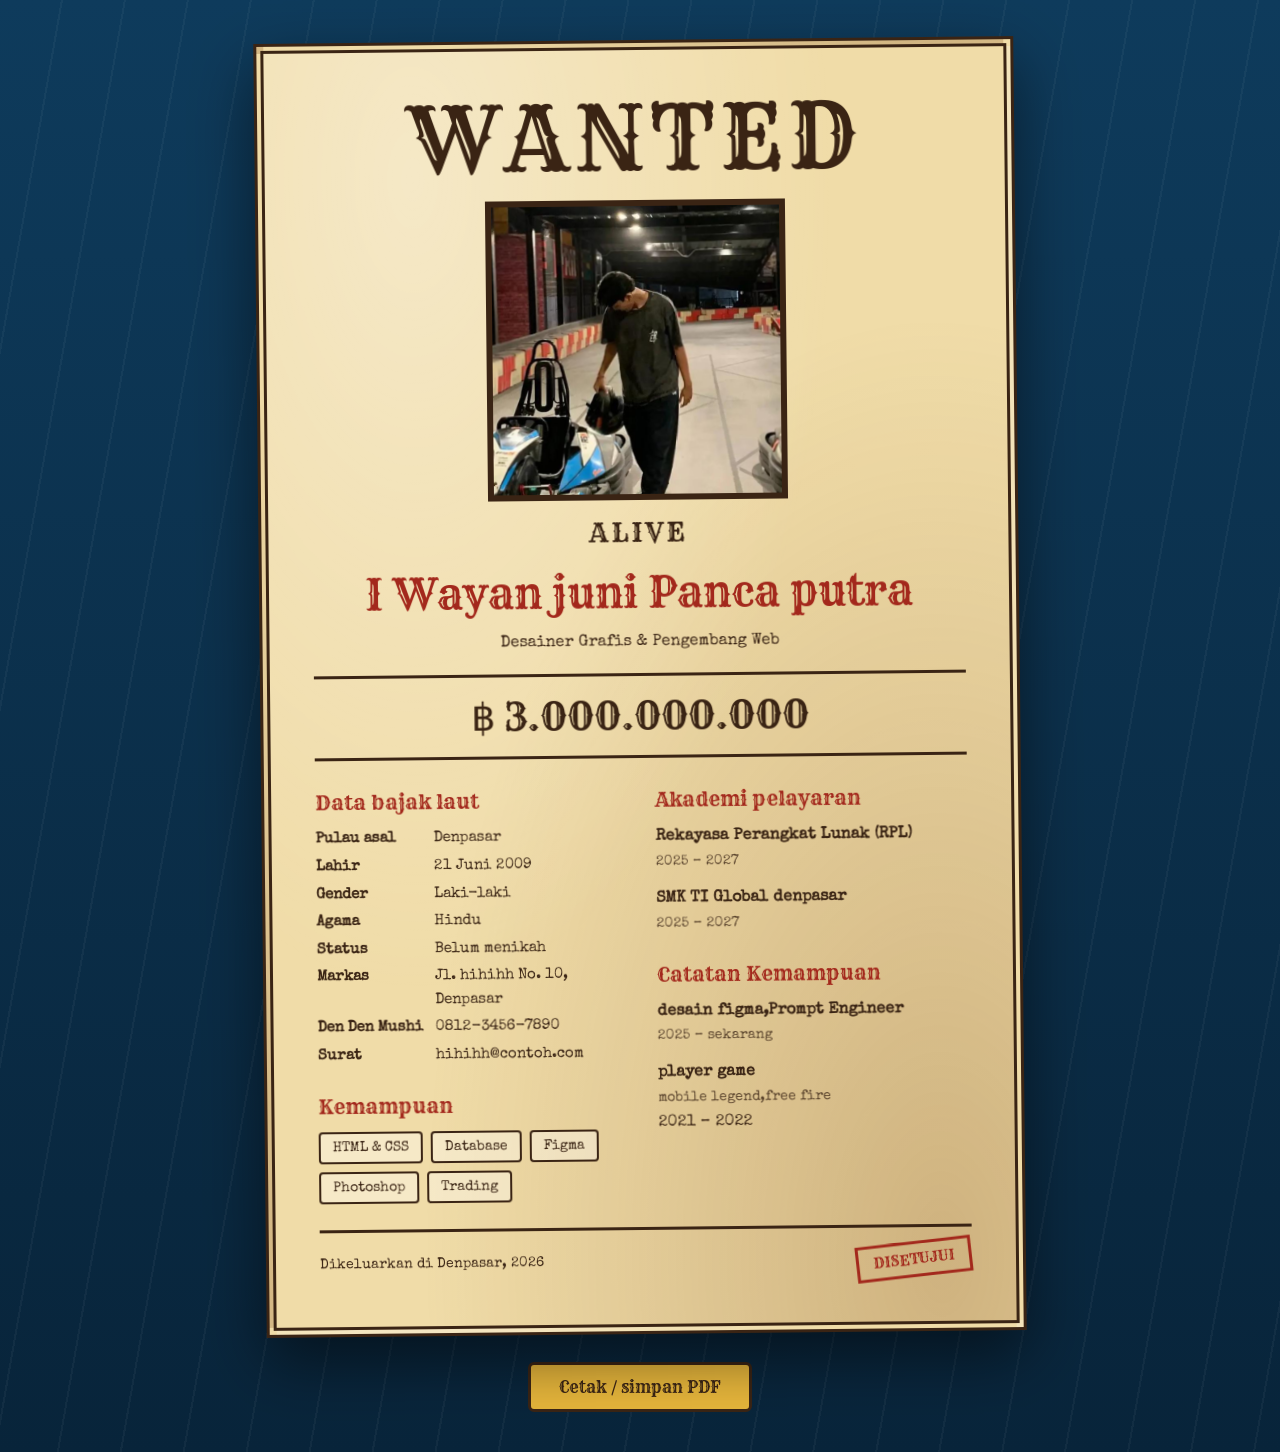
<file: about.html>
<!DOCTYPE html>
<html lang="id">
<head>
<meta charset="UTF-8">
<meta name="viewport" content="width=device-width, initial-scale=1">
<title>Biodata Bajak Laut — I Wayan Juni Panca Putra</title>
<link rel="preconnect" href="https://fonts.googleapis.com">
<link rel="preconnect" href="https://fonts.gstatic.com" crossorigin>
<link href="https://fonts.googleapis.com/css2?family=Rye&family=Special+Elite&display=swap" rel="stylesheet">
<style>
  :root {
    --sea: #0e3b5c;
    --sea-dark: #08243a;
    --parchment: #f0dca8;
    --parchment-dark: #d9bd7c;
    --ink: #3a2414;
    --red: #a3281c;
    --gold: #e8b73b;
  }
  * { box-sizing: border-box; margin: 0; padding: 0; }
  body {
    font-family: "Special Elite", "Courier New", monospace;
    color: var(--ink); line-height: 1.55;
    padding: clamp(12px, 4vw, 40px);
    background:
      repeating-linear-gradient(100deg, transparent 0 60px, rgba(255,255,255,.04) 60px 62px),
      linear-gradient(180deg, var(--sea), var(--sea-dark));
    min-height: 100vh;
  }
  h1, h2, .wanted { font-family: "Rye", Georgia, serif; font-weight: 400; }

  .poster {
    max-width: 760px; margin: 0 auto;
    padding: clamp(22px, 5vw, 44px);
    background:
      radial-gradient(ellipse at 20% 10%, rgba(255,255,255,.35), transparent 50%),
      radial-gradient(ellipse at 90% 95%, rgba(120,70,20,.28), transparent 55%),
      var(--parchment);
    border: 10px double var(--ink);
    box-shadow: 0 25px 60px rgba(0,0,0,.5);
    transform: rotate(-.6deg);
    animation: drop .8s cubic-bezier(.2,.9,.3,1.1) both;
  }
  @keyframes drop { from { opacity: 0; transform: translateY(-40px) rotate(-3deg); } to { opacity: 1; transform: rotate(-.6deg); } }

  .wanted { font-size: clamp(3rem, 12vw, 5.5rem); text-align: center; letter-spacing: .06em; line-height: 1; }

  .photo {
    width: min(100%, 300px); aspect-ratio: 1; margin: 18px auto 14px;
    border: 6px solid var(--ink); background: var(--parchment-dark) center / cover; /* ganti: background-image: url('foto.jpg') */
    display: grid; place-items: center;
    font: 400 4.5rem "Rye", serif; color: rgba(58,36,20,.55);
  }
  .dead { text-align: center; font-family: "Rye", serif; font-size: clamp(1.1rem, 4vw, 1.6rem); letter-spacing: .12em; }
  .name { text-align: center; font-family: "Rye", serif; font-size: clamp(1.6rem, 6vw, 2.6rem); margin: 6px 0; color: var(--red); }
  .title { text-align: center; margin-bottom: 4px; }
  .bounty { text-align: center; font-family: "Rye", serif; font-size: clamp(1.6rem, 6vw, 2.4rem); padding: 10px 0; border-block: 3px solid var(--ink); margin: 18px 0 26px; }

  .grid { display: grid; grid-template-columns: 1fr 1fr; gap: 28px; }
  h2 { font-size: 1.25rem; margin-bottom: 10px; color: var(--red); }
  section + section { margin-top: 22px; }
  dl { display: grid; grid-template-columns: auto 1fr; gap: 4px 12px; font-size: .95rem; }
  dt { font-weight: bold; }
  .entry + .entry { margin-top: 12px; }
  .entry b { display: block; }
  .entry small { font-size: .85rem; opacity: .8; }
  .skills { list-style: none; display: flex; flex-wrap: wrap; gap: 8px; }
  .skills li { padding: 3px 12px; border: 2px solid var(--ink); border-radius: 4px; background: rgba(255,255,255,.35); font-size: .9rem; }

  .stamp {
    margin-top: 26px; padding-top: 14px; border-top: 3px solid var(--ink);
    display: flex; justify-content: space-between; align-items: center; gap: 12px; flex-wrap: wrap; font-size: .9rem;
  }
  .seal { font-family: "Rye", serif; color: var(--red); border: 3px solid var(--red); padding: 4px 14px; transform: rotate(-6deg); }

  .actions { text-align: center; margin-top: 28px; }
  button {
    font: 1rem "Rye", serif; padding: 12px 28px; cursor: pointer;
    background: var(--gold); color: var(--ink); border: 3px solid var(--ink); border-radius: 6px;
  }
  :focus-visible { outline: 3px solid #fff; outline-offset: 3px; }

  @media (max-width: 640px) { .grid { grid-template-columns: 1fr; } }
  @media (prefers-reduced-motion: reduce) { .poster { animation: none; } }
  @media print {
    body { background: #fff; padding: 0; }
    .poster { transform: none; box-shadow: none; animation: none; -webkit-print-color-adjust: exact; print-color-adjust: exact; }
    .actions { display: none; }
  }
</style>
</head>
<body>

<main class="poster">
  <div class="wanted">WANTED</div>
  <div class="photo" style="background-image: url('hihi.jpeg')"></div>
  <p class="dead">ALIVE</p>
  <h1 class="name">I Wayan juni Panca putra</h1>
  <p class="title">Desainer Grafis &amp; Pengembang Web</p>
  <p class="bounty">฿ 3.000.000.000</p>

  <div class="grid">
    <div>
      <section>
        <h2>Data bajak laut</h2>
        <dl>
          <dt>Pulau asal</dt><dd>Denpasar</dd>
          <dt>Lahir</dt><dd>21 Juni 2009</dd>
          <dt>Gender</dt><dd>Laki-laki</dd>
          <dt>Agama</dt><dd>Hindu</dd>
          <dt>Status</dt><dd>Belum menikah</dd>
          <dt>Markas</dt><dd>Jl. hihihh No. 10, Denpasar</dd>
          <dt>Den Den Mushi</dt><dd>0812-3456-7890</dd>
          <dt>Surat</dt><dd>hihihh@contoh.com</dd>
        </dl>
      </section>
      <section>
        <h2>Kemampuan</h2>
        <ul class="skills">
          <li>HTML &amp; CSS</li>
          <li>Database</li>
          <li>Figma</li>
          <li>Photoshop</li>
          <li>Trading</li>
        </ul>
      </section>
    </div>

    <div>
      <section>
        <h2>Akademi pelayaran</h2>
        <div class="entry"><b>Rekayasa Perangkat Lunak (RPL)</b><small>2025 – 2027</small></div>
        <div class="entry"><b>SMK TI Global denpasar</b><small>2025 – 2027</small></div>
      </section>
      <section>
        <h2>Catatan Kemampuan</h2>
        <div class="entry"><b>desain figma,Prompt Engineer</b><small>2025 – sekarang</small><br></div>
        <div class="entry"><b>player game </b><small>mobile legend,free fire</small><br>2021 – 2022</div>
      </section>
    </div>
  </div>

  <div class="stamp">
    <span>Dikeluarkan di Denpasar, 2026</span>
    <span class="seal">DISETUJUI</span>
  </div>
</main>

<div class="actions"><button onclick="window.print()">Cetak / simpan PDF</button></div>

</body>
</html>
</file>
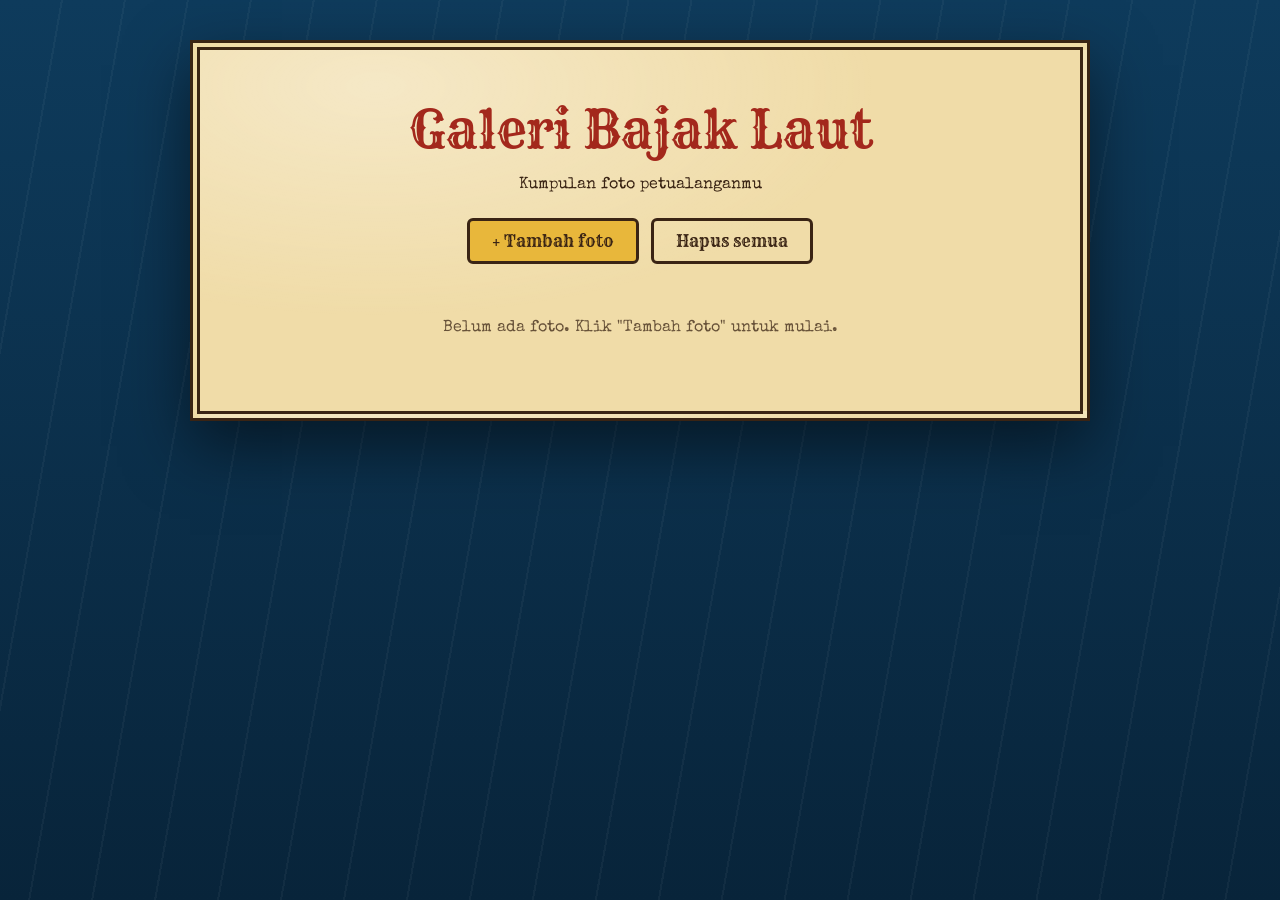
<file: gallery.html>
<!DOCTYPE html>
<html lang="id">
<head>
<meta charset="UTF-8">
<meta name="viewport" content="width=device-width, initial-scale=1">
<title>Galeri Bajak Laut</title>
<link rel="preconnect" href="https://fonts.googleapis.com">
<link rel="preconnect" href="https://fonts.gstatic.com" crossorigin>
<link href="https://fonts.googleapis.com/css2?family=Rye&family=Special+Elite&display=swap" rel="stylesheet">
<style>
  :root { --sea:#0e3b5c; --sea-dark:#08243a; --parchment:#f0dca8; --ink:#3a2414; --red:#a3281c; --gold:#e8b73b; }
  * { box-sizing: border-box; margin: 0; padding: 0; }
  body {
    font-family: "Special Elite", "Courier New", monospace; color: var(--ink); line-height: 1.55;
    padding: clamp(12px, 4vw, 40px); min-height: 100vh;
    background: repeating-linear-gradient(100deg, transparent 0 60px, rgba(255,255,255,.04) 60px 62px), linear-gradient(180deg, var(--sea), var(--sea-dark));
  }
  h1 { font-family: "Rye", Georgia, serif; font-weight: 400; }

  .board {
    max-width: 900px; margin: 0 auto; padding: clamp(20px, 5vw, 40px);
    background: radial-gradient(ellipse at 20% 10%, rgba(255,255,255,.35), transparent 50%), var(--parchment);
    border: 10px double var(--ink); box-shadow: 0 25px 60px rgba(0,0,0,.5);
  }
  h1 { font-size: clamp(2rem, 7vw, 3.2rem); text-align: center; color: var(--red); }
  .sub { text-align: center; margin: 4px 0 20px; }

  .bar { display: flex; justify-content: center; gap: 12px; flex-wrap: wrap; margin-bottom: 22px; }
  button, .add {
    font: 1rem "Rye", serif; padding: 10px 22px; cursor: pointer;
    background: var(--gold); color: var(--ink); border: 3px solid var(--ink); border-radius: 6px;
  }
  .clear { background: transparent; }

  .grid { display: grid; grid-template-columns: repeat(auto-fill, minmax(150px, 1fr)); gap: 14px; }
  .item { position: relative; }
  .item img { width: 100%; aspect-ratio: 1; object-fit: cover; border: 4px solid var(--ink); cursor: zoom-in; display: block; }
  .item .del {
    position: absolute; top: 6px; right: 6px; width: 28px; height: 28px; padding: 0;
    border-radius: 50%; font: 1rem sans-serif; line-height: 1; background: var(--red); color: #fff; border: 2px solid var(--ink);
  }
  .empty { text-align: center; opacity: .75; padding: 30px 0; }

  .lightbox { position: fixed; inset: 0; z-index: 10; padding: 20px; display: none; place-items: center; background: rgba(0,0,0,.88); cursor: zoom-out; }
  .lightbox.show { display: grid; }
  .lightbox img { max-width: 100%; max-height: 100%; border: 6px solid var(--parchment); }
  .nav { position: absolute; top: 50%; transform: translateY(-50%); font-size: 1.6rem; padding: 8px 16px; }
  .prev { left: 14px; } .next { right: 14px; }

  :focus-visible { outline: 3px solid #fff; outline-offset: 3px; }
</style>
</head>
<body>

<main class="board">
  <h1>Galeri Bajak Laut</h1>
  <p class="sub">Kumpulan foto petualanganmu</p>

  <div class="bar">
    <label class="add">+ Tambah foto
      <input type="file" accept="image/*" multiple id="input" hidden>
    </label>
    <button class="clear" id="clear">Hapus semua</button>
  </div>

  <p class="empty" id="empty">Belum ada foto. Klik "Tambah foto" untuk mulai.</p>
  <div class="grid" id="grid"></div>
</main>

<div class="lightbox" id="lightbox">
  <button class="nav prev" id="prev" aria-label="Foto sebelumnya">&#8249;</button>
  <img alt="Foto besar">
  <button class="nav next" id="next" aria-label="Foto berikutnya">&#8250;</button>
</div>

<script>
var photos = [];          // daftar foto (data URL)
var current = 0;
var grid = document.getElementById('grid');
var empty = document.getElementById('empty');
var lightbox = document.getElementById('lightbox');
var big = lightbox.querySelector('img');

function render() {
  grid.innerHTML = '';
  photos.forEach(function (src, i) {
    var box = document.createElement('div');
    box.className = 'item';

    var img = document.createElement('img');
    img.src = src;
    img.alt = 'Foto galeri ' + (i + 1);
    img.addEventListener('click', function () { openBox(i); });

    var del = document.createElement('button');
    del.className = 'del';
    del.textContent = '×';
    del.setAttribute('aria-label', 'Hapus foto ' + (i + 1));
    del.addEventListener('click', function () { photos.splice(i, 1); render(); });

    box.appendChild(img);
    box.appendChild(del);
    grid.appendChild(box);
  });
  empty.style.display = photos.length ? 'none' : 'block';
}

function openBox(i) {
  current = i;
  big.src = photos[current];
  lightbox.classList.add('show');
}
function closeBox() { lightbox.classList.remove('show'); }
function step(n) {
  current = (current + n + photos.length) % photos.length;
  big.src = photos[current];
}

document.getElementById('input').addEventListener('change', function () {
  Array.from(this.files).forEach(function (f) {
    var r = new FileReader();
    r.onload = function () { photos.push(r.result); render(); };
    r.readAsDataURL(f);
  });
  this.value = '';
});

document.getElementById('clear').addEventListener('click', function () {
  if (photos.length && confirm('Hapus semua foto dari galeri?')) { photos = []; render(); }
});

lightbox.addEventListener('click', function (e) { if (e.target === lightbox || e.target === big) closeBox(); });
document.getElementById('prev').addEventListener('click', function (e) { e.stopPropagation(); step(-1); });
document.getElementById('next').addEventListener('click', function (e) { e.stopPropagation(); step(1); });
document.addEventListener('keydown', function (e) {
  if (!lightbox.classList.contains('show')) return;
  if (e.key === 'Escape') closeBox();
  if (e.key === 'ArrowLeft') step(-1);
  if (e.key === 'ArrowRight') step(1);
});

render();
</script>
</body>
</html>
</file>
